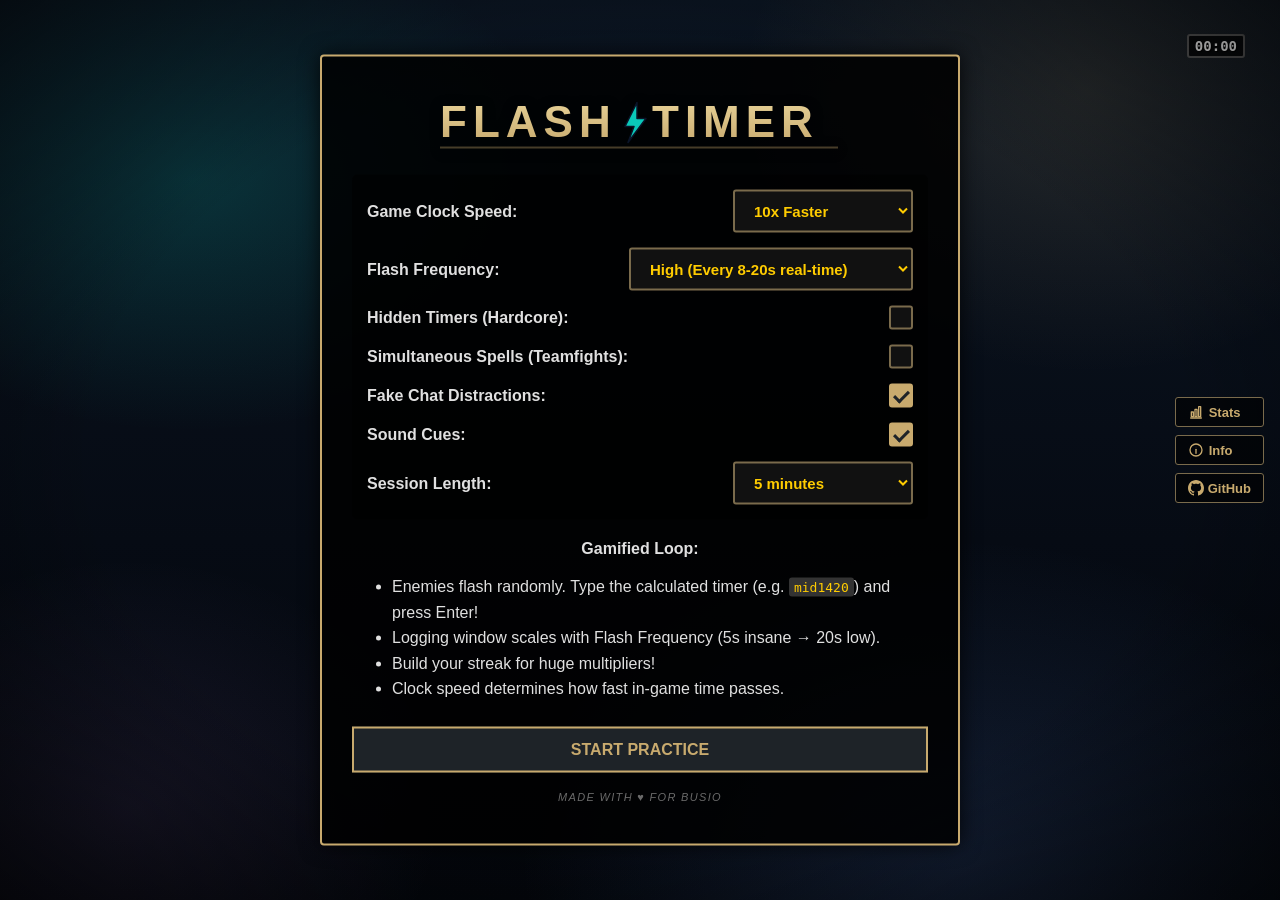
<file: index.html>
<!DOCTYPE html>
<html lang="en">
<head>
    <meta charset="UTF-8">
    <meta http-equiv="refresh" content="0; url=static/index.html">
    <link rel="canonical" href="static/index.html">
    <title>FlashTimer</title>
</head>
<body>
    <p>Redirecting to <a href="static/index.html">FlashTimer</a>…</p>
</body>
</html>
</file>
<file: static/style.css>
body, html {
    margin: 0;
    padding: 0;
    width: 100%;
    height: 100%;
    background-color: #1a1a1a;
    font-family: Arial, sans-serif;
    overflow: hidden;
}

.game-container {
    width: 100vw;
    height: 100vh;
    position: relative;
    user-select: none;
    overflow: hidden;
    background-color: #060b14;
    background-image:
        /* aurora blobs — modern mesh-gradient feel */
        radial-gradient(60vmin 40vmin at 15% 20%, rgba(10, 200, 185, 0.18), transparent 70%),
        radial-gradient(55vmin 45vmin at 85% 10%, rgba(200, 170, 110, 0.14), transparent 70%),
        radial-gradient(70vmin 50vmin at 75% 95%, rgba(91, 140, 235, 0.16), transparent 70%),
        radial-gradient(50vmin 40vmin at 10% 90%, rgba(181, 139, 245, 0.10), transparent 70%),
        /* base */
        linear-gradient(180deg, #0b1522 0%, #060b14 60%, #03060b 100%);
}
/* Soft vignette on top for focus */
.game-container > .vignette {
    position: absolute; inset: 0;
    pointer-events: none;
    background: radial-gradient(ellipse at center, transparent 60%, rgba(0,0,0,0.55) 100%);
    z-index: 1;
}

/* Controls Bar — right-hand vertical rail */
.controls-bar {
    position: absolute;
    top: 50%;
    right: 16px;
    transform: translateY(-50%);
    display: flex;
    flex-direction: column;
    align-items: stretch;
    gap: 8px;
    z-index: 200;
}
.controls-bar .control-btn {
    justify-content: flex-start;
}

.control-btn {
    background-color: rgba(0, 0, 0, 0.6);
    color: #c8aa6e;
    border: 1px solid #7a6b4c;
    padding: 6px 12px;
    font-size: 13px;
    font-weight: bold;
    cursor: pointer;
    border-radius: 3px;
    transition: all 0.2s;
    text-decoration: none;
    display: inline-flex;
    align-items: center;
}

.control-btn:hover {
    background-color: #c8aa6e;
    color: #1e2328;
}
.btn-icon {
    vertical-align: text-bottom;
    margin-right: 5px;
}
.control-btn:hover .btn-icon use { stroke: #1e2328; }

/* Branding on start screen */
.wordmark {
    display: block;
    width: 100%;
    max-width: 420px;
    height: auto;
    margin: 0 auto 16px;
    filter: drop-shadow(0 2px 6px rgba(0,0,0,0.6));
}

/* Modal Styling */
.modal {
    display: none;
    position: fixed;
    z-index: 300;
    left: 0;
    top: 0;
    width: 100%;
    height: 100%;
    background-color: rgba(0, 0, 0, 0.7);
}

.modal-content {
    background-color: #1e2328;
    color: #e0e0e0;
    margin: 10% auto;
    padding: 25px;
    border: 2px solid #c8aa6e;
    width: 80%;
    max-width: 600px;
    border-radius: 5px;
    box-shadow: 0 4px 20px rgba(0,0,0,0.8);
    position: relative;
}

.modal-content h2 {
    color: #c8aa6e;
    margin-top: 0;
}

.modal-content h3 {
    color: #ffcc00;
}

.modal-content code {
    background: #111;
    padding: 2px 5px;
    border-radius: 3px;
    color: #ffcc00;
}

.close-btn {
    color: #aaa;
    float: right;
    font-size: 28px;
    font-weight: bold;
    cursor: pointer;
    position: absolute;
    top: 10px;
    right: 15px;
}

.close-btn:hover,
.close-btn:focus {
    color: #c8aa6e;
    text-decoration: none;
}

/* Start Screen */
.start-screen {
    position: absolute;
    top: 50%;
    left: 50%;
    transform: translate(-50%, -50%);
    background-color: rgba(0, 0, 0, 0.85);
    color: #e0e0e0;
    padding: 30px;
    border: 2px solid #c8aa6e;
    text-align: center;
    z-index: 100;
    border-radius: 4px;
    box-shadow: 0 0 20px rgba(0, 0, 0, 0.8);
    min-width: 400px;
}

.start-screen h2 {
    color: #c8aa6e;
    margin-top: 0;
    text-transform: uppercase;
    letter-spacing: 1px;
}

.settings-panel {
    background: rgba(0,0,0,0.5);
    padding: 15px;
    margin-bottom: 20px;
    border-radius: 5px;
    display: flex;
    flex-direction: column;
    gap: 15px;
}

.setting-item {
    display: flex;
    justify-content: space-between;
    align-items: center;
    font-weight: bold;
}

.setting-item label {
    cursor: pointer;
}

.setting-item select {
    background: #111;
    color: #ffcc00;
    border: 2px solid #7a6b4c;
    padding: 10px 15px;
    border-radius: 3px;
    font-weight: bold;
    font-size: 15px;
    cursor: pointer;
    min-width: 180px;
    outline: none;
}

.setting-item select:focus {
    border-color: #c8aa6e;
}

.setting-item input[type="checkbox"] {
    appearance: none;
    -webkit-appearance: none;
    background-color: #111;
    border: 2px solid #7a6b4c;
    width: 24px;
    height: 24px;
    border-radius: 3px;
    display: inline-block;
    position: relative;
    cursor: pointer;
    margin: 0;
    transition: all 0.2s;
}

.setting-item input[type="checkbox"]:checked {
    background-color: #c8aa6e;
    border-color: #c8aa6e;
}

.setting-item input[type="checkbox"]:checked::after {
    content: '';
    position: absolute;
    left: 6px;
    top: 2px;
    width: 6px;
    height: 12px;
    border: solid #1e2328;
    border-width: 0 3px 3px 0;
    transform: rotate(45deg);
}

.start-screen ul {
    margin-bottom: 25px;
    line-height: 1.6;
}

.start-screen code {
    background: #333;
    padding: 2px 5px;
    border-radius: 3px;
    color: #ffcc00;
}

.start-screen button {
    background-color: #1e2328;
    color: #c8aa6e;
    border: 2px solid #c8aa6e;
    padding: 12px 24px;
    font-size: 16px;
    font-weight: bold;
    cursor: pointer;
    text-transform: uppercase;
    transition: all 0.2s;
    width: 100%;
}

.start-screen button:hover {
    background-color: #c8aa6e;
    color: #1e2328;
}

/* Top HUD (Clock & Score) */
.top-hud {
    position: absolute;
    top: 0;
    width: 100%;
    display: flex;
    justify-content: space-between;
    padding: 15px 20px 0;
    box-sizing: border-box;
    pointer-events: none;
    align-items: flex-start;
}

.left-hud {
    display: flex;
    flex-direction: column;
    gap: 10px;
    pointer-events: none;
    margin-left: 15px;
    margin-top: 19px; /* nudge ~0.5cm down from the viewport top */
}

.right-hud {
    display: flex;
    flex-direction: column;
    align-items: flex-end;
    gap: 8px;
    margin-right: 15px;
    margin-top: 19px;
    pointer-events: none;
}
#gameClock {
    font-size: 14px;
    color: #ffffff;
    background-color: rgba(0, 0, 0, 0.7);
    border: 2px solid #5a5a5a;
    border-radius: 3px;
    padding: 2px 6px;
    font-weight: bold;
    font-family: monospace;
    text-shadow: 1px 1px 1px black;
}
.session-timer {
    position: fixed;
    bottom: 18px;
    left: 50%;
    transform: translateX(-50%);
    width: 25vw;
    max-width: 320px;
    min-width: 120px;
    height: 6px;
    background: rgba(0,0,0,0.55);
    border: 1px solid rgba(255,255,255,0.08);
    border-radius: 3px;
    overflow: hidden;
    box-shadow: 0 2px 12px rgba(0,0,0,0.55);
    z-index: 150;
    pointer-events: none;
}
.session-timer-fill {
    height: 100%;
    width: 100%;
    background: #5bc0eb;
    box-shadow: 0 0 10px rgba(91,192,235,0.55);
    transition: width 0.25s linear, background 0.2s, box-shadow 0.2s;
}
.session-timer.warn  .session-timer-fill {
    background: #ffcc00;
    box-shadow: 0 0 10px rgba(255,204,0,0.55);
}
.session-timer.danger .session-timer-fill {
    background: #ff4f6d;
    box-shadow: 0 0 12px rgba(255,79,109,0.7);
    animation: sessPulse 1s ease-in-out infinite;
}
@keyframes sessPulse {
    0%, 100% { opacity: 1; }
    50%      { opacity: 0.55; }
}
.session-timer-label {
    color: #a09b8c;
    font-size: 10px;
    letter-spacing: 0.15em;
    text-transform: uppercase;
    font-family: Arial, sans-serif;
}
.session-timer span:last-child {
    color: #5bc0eb;
    font-size: 16px;
    font-variant-numeric: tabular-nums;
}
.session-timer.warn span:last-child { color: #ffcc00; }
.session-timer.danger span:last-child { color: #ff4f6d; animation: sessPulse 1s ease-in-out infinite; }
@keyframes sessPulse {
    0%, 100% { opacity: 1; }
    50%      { opacity: 0.55; }
}

/* Results modal footer */
.results-footer {
    display: flex;
    align-items: center;
    justify-content: space-between;
    margin-top: 22px;
}
.results-new-best {
    color: #c8aa6e;
    font-weight: 700;
    letter-spacing: 0.1em;
    text-transform: uppercase;
    font-size: 13px;
    text-shadow: 0 0 10px rgba(200,170,110,0.5);
}
.results-btn {
    background: linear-gradient(180deg, #c8aa6e 0%, #a08548 100%);
    color: #0a1016;
    border: none;
    padding: 10px 24px;
    font-weight: 700;
    letter-spacing: 0.1em;
    text-transform: uppercase;
    cursor: pointer;
    border-radius: 3px;
    font-size: 14px;
    margin-left: auto;
}
.results-btn:hover { filter: brightness(1.15); }

.score-board, .rank-board {
    font-size: 16px;
    color: #e0e0e0;
    background: linear-gradient(90deg, rgba(30,35,40,0.92) 0%, rgba(20,24,28,0.85) 100%);
    border-left: 4px solid #c8aa6e;
    border-radius: 0 5px 5px 0;
    padding: 12px 20px;
    font-weight: bold;
    text-shadow: 1px 1px 2px black;
    box-shadow: 0 3px 14px rgba(0,0,0,0.55);
    letter-spacing: 0.05em;
    min-width: 240px;
}
.score-row {
    display: flex;
    align-items: baseline;
    gap: 12px;
}
.score-row + .score-row { margin-top: 4px; }
.score-label {
    color: #a09b8c;
    font-size: 13px;
    text-transform: uppercase;
    letter-spacing: 0.12em;
}
.score-num {
    color: #c8aa6e;
    font-size: 34px;
    font-variant-numeric: tabular-nums;
    text-shadow: 0 0 12px rgba(200,170,110,0.5);
    display: inline-block;
    transition: transform 0.15s;
    line-height: 1;
}
.score-num.score-pulse {
    animation: scorePulse 0.45s ease-out;
}
@keyframes scorePulse {
    0%   { transform: scale(1);    color: #c8aa6e; }
    30%  { transform: scale(1.25); color: #fff0c8; text-shadow: 0 0 18px #c8aa6e; }
    100% { transform: scale(1);    color: #c8aa6e; }
}
.score-next {
    color: #55ff88;
    font-size: 15px;
    font-weight: bold;
    margin-left: auto;
    opacity: 0.9;
}
.score-best span, .score-best .score-label { color: #a09b8c; }
.score-best #scoreBest {
    color: #5bc0eb;
    font-size: 18px;
    font-variant-numeric: tabular-nums;
}

/* Rank badge */
.rank-board { --rank-color: #7a7a7a; border-left-color: var(--rank-color); }
.rank-badge {
    display: flex;
    align-items: center;
    gap: 14px;
    transition: transform 0.2s;
}
.rank-icon {
    font-size: 40px;
    color: var(--rank-color);
    text-shadow: 0 0 14px var(--rank-color);
    line-height: 1;
}
.rank-tier {
    color: var(--rank-color);
    font-size: 20px;
    text-transform: uppercase;
    letter-spacing: 0.14em;
}
.rank-streak {
    color: #a09b8c;
    font-size: 13px;
    text-transform: uppercase;
    letter-spacing: 0.08em;
}
.rank-streak span {
    color: #c8aa6e;
    font-size: 17px;
    margin-left: 4px;
}
.rank-badge.streak-break {
    animation: streakBreak 0.55s ease-out;
}
@keyframes streakBreak {
    0%   { transform: translateX(0) rotate(0);     filter: none; }
    15%  { transform: translateX(-6px) rotate(-2deg); filter: hue-rotate(-30deg) brightness(1.4); }
    30%  { transform: translateX(6px)  rotate(2deg);  }
    45%  { transform: translateX(-4px) rotate(-1deg); }
    60%  { transform: translateX(4px)  rotate(1deg);  }
    100% { transform: translateX(0)    rotate(0);     filter: none; }
}

/* Flash tracker — pending flashes with countdown bar */
.flash-tracker {
    display: flex;
    flex-direction: column;
    gap: 6px;
    margin-top: 4px;
    pointer-events: none;
}
.flash-card {
    background: linear-gradient(90deg, rgba(30,35,40,0.92), rgba(20,24,28,0.85));
    border-left: 3px solid #5bc0eb;
    border-radius: 0 4px 4px 0;
    padding: 6px 10px;
    min-width: 180px;
    box-shadow: 0 2px 8px rgba(0,0,0,0.5);
    animation: flashCardIn 0.2s ease-out;
}
@keyframes flashCardIn {
    from { opacity: 0; transform: translateX(-8px); }
    to   { opacity: 1; transform: translateX(0); }
}
.flash-card-head {
    display: flex;
    justify-content: space-between;
    align-items: baseline;
    margin-bottom: 4px;
}
.flash-card-role {
    color: #ffcc00;
    font-size: 12px;
    font-weight: bold;
    letter-spacing: 0.1em;
}
.flash-card-time {
    color: #e0e0e0;
    font-size: 11px;
    font-variant-numeric: tabular-nums;
}
.flash-card-bar {
    height: 4px;
    background: rgba(0,0,0,0.6);
    border-radius: 2px;
    overflow: hidden;
}
.flash-card-fill {
    height: 100%;
    background: linear-gradient(90deg, #5bc0eb, #c8aa6e);
    transition: width 0.4s linear;
}
.flash-card.urgent {
    border-left-color: #ff4f6d;
    animation: flashCardPulse 0.8s ease-in-out infinite;
}
.flash-card.urgent .flash-card-fill {
    background: linear-gradient(90deg, #ff4f6d, #ffcc00);
}
.flash-card.urgent .flash-card-time { color: #ff6b82; }
@keyframes flashCardPulse {
    0%, 100% { box-shadow: 0 2px 8px rgba(0,0,0,0.5); }
    50%      { box-shadow: 0 2px 14px rgba(255,79,109,0.5); }
}

.stats-grid {
    display: grid;
    grid-template-columns: 1fr 1fr;
    gap: 15px;
    margin-top: 20px;
}
.stat-box {
    background: linear-gradient(180deg, rgba(30,40,55,0.85) 0%, rgba(10,15,22,0.9) 100%);
    border: 1px solid #7a6b4c;
    padding: 15px;
    text-align: center;
    border-radius: 4px;
    box-shadow: inset 0 0 18px rgba(10, 120, 180, 0.12), 0 1px 0 rgba(200,170,110,0.15);
    position: relative;
}
.stat-box::before {
    content: "";
    position: absolute;
    inset: 0;
    border-radius: 4px;
    pointer-events: none;
    background: linear-gradient(135deg, rgba(200,170,110,0.25), transparent 40%, transparent 60%, rgba(200,170,110,0.25));
    -webkit-mask: linear-gradient(#000 0 0) content-box, linear-gradient(#000 0 0);
    -webkit-mask-composite: xor;
            mask-composite: exclude;
    padding: 1px;
}
.stat-label {
    color: #a09b8c;
    font-size: 12px;
    letter-spacing: 0.08em;
    text-transform: uppercase;
    margin-bottom: 6px;
}
.stat-value {
    color: #c8aa6e;
    font-size: 26px;
    font-weight: bold;
    text-shadow: 0 0 8px rgba(200,170,110,0.35);
}
.stat-chart-wrap {
    margin-top: 22px;
    padding: 14px;
    background: linear-gradient(180deg, rgba(10,15,22,0.9), rgba(20,30,45,0.7));
    border: 1px solid #7a6b4c;
    border-radius: 4px;
}
.stat-chart-wrap h3 {
    margin: 0 0 10px 0;
    color: #c8aa6e;
    font-size: 13px;
    letter-spacing: 0.08em;
    text-transform: uppercase;
}
#statChart {
    width: 100%;
    height: 120px;
    display: block;
}
.stat-chart-empty {
    color: #7a6b4c;
    font-size: 13px;
    text-align: center;
    padding: 24px 0;
    display: none;
}

/* Miss toast — matches score/rank card visual language */
.miss-toast {
    position: fixed;
    top: 70px;
    left: 50%;
    transform: translateX(-50%);
    display: flex;
    align-items: center;
    gap: 14px;
    padding: 12px 20px;
    background: linear-gradient(90deg, rgba(30,35,40,0.92) 0%, rgba(20,24,28,0.85) 100%);
    border-left: 4px solid #c85a6e;
    border-radius: 0 5px 5px 0;
    box-shadow: 0 3px 14px rgba(0,0,0,0.55);
    text-shadow: 1px 1px 2px black;
    min-width: 240px;
    z-index: 1500;
    pointer-events: none;
    opacity: 0;
    animation: missIn 0.22s ease-out forwards;
}
.miss-toast.leaving { animation: missOut 0.28s ease-in forwards; }
@keyframes missIn {
    from { opacity: 0; transform: translateX(-50%) translateY(-8px); }
    to   { opacity: 1; transform: translateX(-50%) translateY(0); }
}
@keyframes missOut {
    to { opacity: 0; transform: translateX(-50%) translateY(-8px); }
}
.miss-toast-icon {
    color: #c85a6e;
    font-size: 26px;
    font-weight: 900;
    line-height: 1;
    text-shadow: 0 0 10px rgba(200,90,110,0.45);
}
.miss-toast-title {
    color: #c85a6e;
    font-size: 13px;
    font-weight: bold;
    text-transform: uppercase;
    letter-spacing: 0.12em;
}
.miss-toast-sub {
    color: #a09b8c;
    font-size: 13px;
    font-weight: bold;
    letter-spacing: 0.03em;
    margin-top: 2px;
}
.miss-toast-sub b { color: #c8aa6e; font-weight: bold; }

/* Floating Gamification Text */
.floating-text {
    position: absolute;
    top: 30%;
    left: 50%;
    transform: translate(-50%, -50%);
    font-size: 48px;
    letter-spacing: 0.04em;
    font-weight: bold;
    pointer-events: none;
    z-index: 1000;
    animation: floatUp 1.5s ease-out forwards;
    text-shadow: 2px 2px 5px rgba(0,0,0,0.8), -1px -1px 0 #000, 1px -1px 0 #000, -1px 1px 0 #000, 1px 1px 0 #000;
}

@keyframes floatUp {
    0% { opacity: 0; transform: translate(-50%, -50%) scale(0.5); }
    10% { opacity: 1; transform: translate(-50%, -50%) scale(1.2); }
    20% { opacity: 1; transform: translate(-50%, -50%) scale(1); }
    100% { opacity: 0; transform: translate(-50%, -150%) scale(1); }
}

/* Notifications */
.notification-area {
    position: absolute;
    top: 150px;
    right: 50px;
    display: flex;
    flex-direction: column;
    gap: 15px;
    pointer-events: none;
}

.flash-notification {
    background-color: rgba(0, 0, 0, 0.75);
    border-left: 5px solid #ffcc00;
    color: white;
    padding: 15px 25px;
    font-size: 20px;
    font-weight: bold;
    animation: fadein 0.3s, fadeout 0.5s 6s forwards;
    text-shadow: 1px 1px 2px black;
    box-shadow: 2px 2px 10px rgba(0,0,0,0.5);
}

.flash-notification .role {
    color: #ffcc00;
}

@keyframes fadein {
    from { opacity: 0; transform: translateX(30px); }
    to { opacity: 1; transform: translateX(0); }
}

@keyframes fadeout {
    from { opacity: 1; }
    to { opacity: 0; }
}

/* Chat HUD */
.chat-hud {
    position: absolute;
    bottom: 20px;
    left: 20px;
    width: 450px;
    height: 280px;
    display: flex;
    flex-direction: column;
    pointer-events: none;
}

.chat-hud.active {
    background-color: rgba(0, 0, 0, 0.4);
    pointer-events: auto;
}

.chat-history {
    flex-grow: 1;
    overflow-y: auto;
    display: flex;
    flex-direction: column;
    justify-content: flex-end;
    margin-bottom: 5px;
    padding: 5px;
    scrollbar-width: thin;
    scrollbar-color: #888 transparent;
    pointer-events: auto; /* allow scrolling & selection */
}

.chat-history::-webkit-scrollbar {
    width: 6px;
}
.chat-history::-webkit-scrollbar-thumb {
    background-color: #888;
}

.chat-message {
    color: #f1f1f1;
    font-size: 15px;
    margin: 2px 0;
    line-height: 1.4;
    text-shadow: 1px 1px 1px #000;
    word-wrap: break-word;
    user-select: text; /* allow text selection */
}

.chat-message-all {
    color: #ff9900;
}

.chat-message-text {
    color: #ffffff;
}

.chat-input-container {
    display: none;
    background-color: rgba(0, 0, 0, 0.65);
    border: 1px solid #7a6b4c;
    padding: 6px 10px;
    align-items: center;
}

.chat-hud.active .chat-input-container {
    display: flex;
}

.chat-prefix {
    color: #ff9900;
    font-size: 15px;
    margin-right: 4px;
    text-shadow: 1px 1px 1px #000;
    white-space: pre;
}

.chat-input {
    background: transparent;
    border: none;
    outline: none;
    color: #ffffff;
    font-size: 15px;
    flex-grow: 1;
    text-shadow: 1px 1px 1px #000;
    font-family: Arial, sans-serif;
    caret-color: #ffffff;
}

.made-for {
    margin-top: 18px;
    font-size: 11px;
    letter-spacing: 0.12em;
    text-transform: uppercase;
    color: #6a6a6a;
    text-align: center;
    font-style: italic;
}
.made-for::before, .made-for::after { content: ""; }

/* Aim-trainer bubble — pops between flashes, banks a multiplier on click. */
.bubble {
    position: fixed;
    width: 36px;
    height: 36px;
    border-radius: 50%;
    background: radial-gradient(circle at 30% 28%, #ffe8a8 0%, #d6b878 55%, #8a6f3d 100%);
    box-shadow: 0 0 14px rgba(200, 170, 110, 0.55), inset 0 -4px 8px rgba(0,0,0,0.25);
    cursor: crosshair;
    z-index: 600;
    animation: bubbleIn 0.22s ease-out;
}
.bubble::after {
    content: "";
    position: absolute;
    top: 6px; left: 8px;
    width: 10px; height: 6px;
    background: rgba(255,255,255,0.7);
    border-radius: 50%;
    filter: blur(0.5px);
}
.bubble.pop { animation: bubblePop 0.24s ease-out forwards; }
.bubble.expired { animation: bubbleFade 0.28s ease-in forwards; }
@keyframes bubbleIn {
    from { transform: scale(0.4); opacity: 0; }
    to   { transform: scale(1);   opacity: 1; }
}
@keyframes bubblePop {
    0%   { transform: scale(1); opacity: 1; }
    100% { transform: scale(1.7); opacity: 0; }
}
@keyframes bubbleFade {
    from { transform: scale(1);   opacity: 1; }
    to   { transform: scale(0.6); opacity: 0; }
}
</file>
